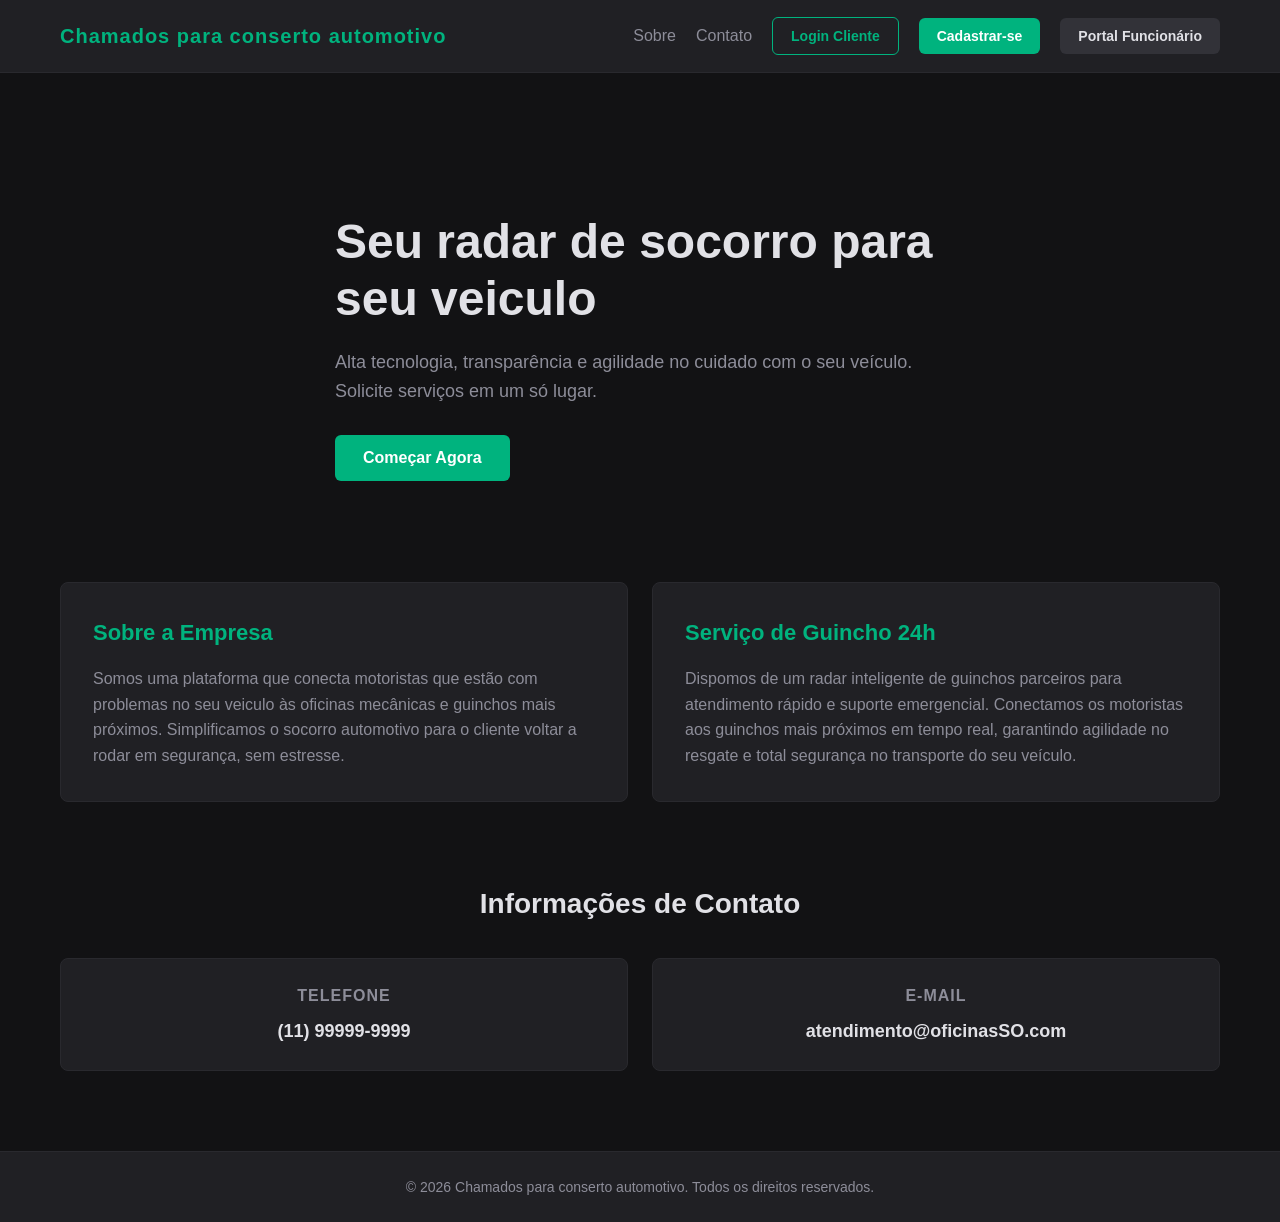
<file: index.html>
<!DOCTYPE html>
<html lang="pt-br">

<head>
    <meta charset="UTF-8">
    <meta name="viewport" content="width=device-width, initial-scale=1.0">
    <title>Chamados para conserto automotivo!</title>
    <link rel="stylesheet" href="assets/css/index.css">
</head>

<body>

    <header class="navbar">
        <div class="container nav-container">
            <div class="logo"><span>Chamados para conserto automotivo</span></div>
            <nav class="nav-links">
                <a href="#sobre">Sobre</a>
                <a href="#contato">Contato</a>
                <button onclick="redirecionar('login-cliente')" class="btn btn-outline">Login Cliente</button>
                <button onclick="redirecionar('cadastro-cliente')" class="btn btn-primary">Cadastrar-se</button>
                <button onclick="redirecionar('login-funcionario')" class="btn btn-accent">Portal Funcionário</button>
            </nav>
        </div>
    </header>

    <section class="hero">
        <div class="hero-overlay"></div>
        <div class="container hero-content">
            <h1>Seu radar de socorro para seu veiculo</h1>
            <p>Alta tecnologia, transparência e agilidade no cuidado com o seu veículo. Solicite serviços em um só lugar.</p>
            <div class="hero-actions">
                <button onclick="redirecionar('cadastro-cliente')" class="btn btn-lg btn-primary">Começar Agora</button>
            </div>
        </div>
    </section>

    <main class="container">
        <section id="sobre" class="features-grid">
            <div class="feature-card">
                <h2>Sobre a Empresa</h2>
                <p>Somos uma plataforma que conecta motoristas que estão com problemas no seu veiculo às oficinas mecânicas
                 e guinchos mais próximos. Simplificamos o socorro automotivo para o cliente
                  voltar a rodar em segurança, sem estresse.</p>
            </div>
            <div class="feature-card">
                <h2>Serviço de Guincho 24h</h2>
                <p>Dispomos de um radar inteligente de guinchos parceiros para atendimento rápido e suporte emergencial.
                 Conectamos os motoristas aos guinchos mais próximos em tempo real, garantindo agilidade no resgate e total
                 segurança no transporte do seu veículo.</p>
            </div>
        </section>

        <section id="contato" class="contact-section">
            <h2>Informações de Contato</h2>
            <div class="contact-grid">
                <div class="contact-item">
                    <h3>Telefone</h3>
                    <p>(11) 99999-9999</p>
                </div>
                <div class="contact-item">
                    <h3>E-mail</h3>
                    <p>atendimento@oficinasSO.com</p>
                </div>
                
            </div>
        </section>
    </main>

    <footer class="footer">
        <p>&copy; 2026 Chamados para conserto automotivo. Todos os direitos reservados.</p>
    </footer>

    <script src="assets/js/index.js"></script>
</body>

</html>
</file>
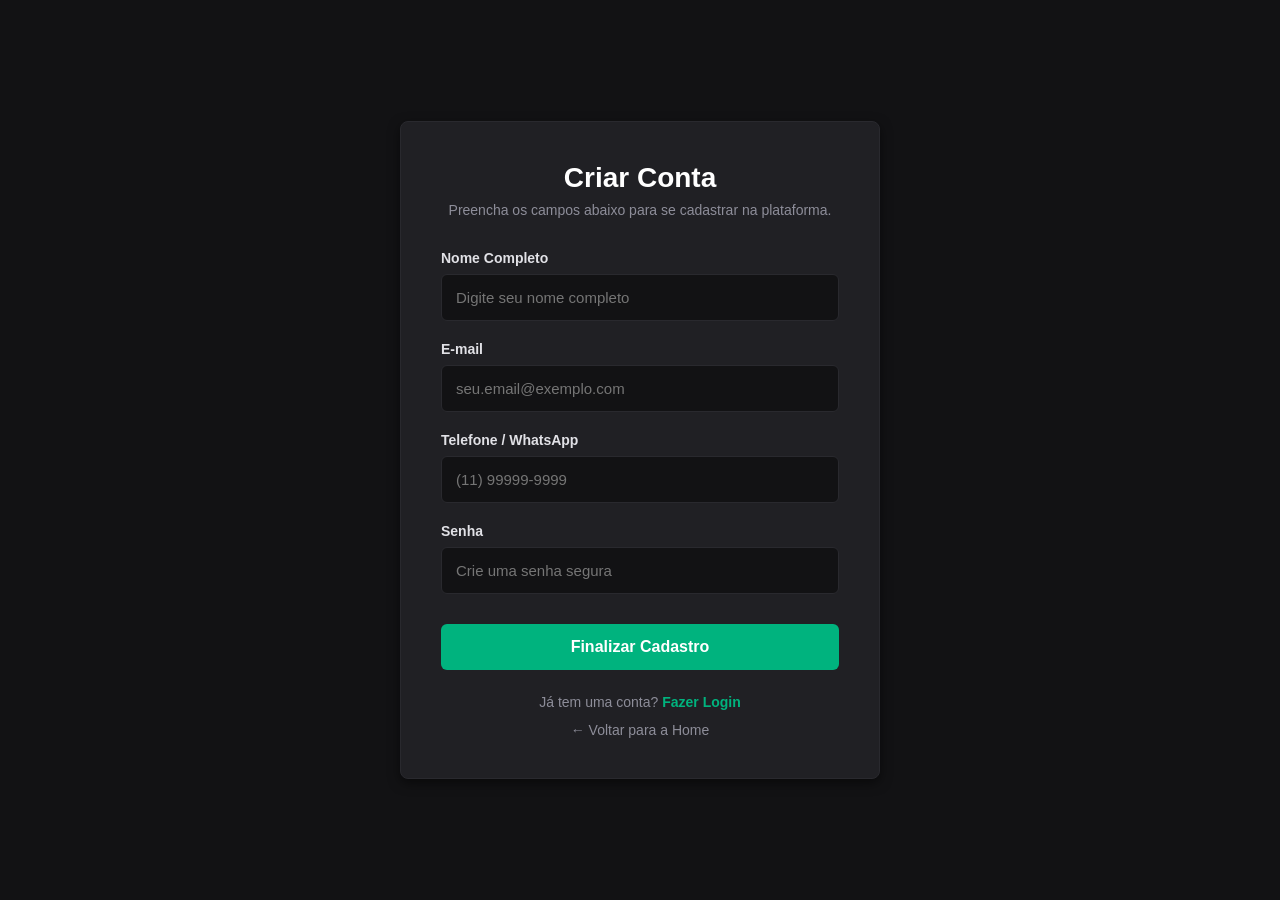
<file: assets/pages/cadastro-cliente.html>
<!DOCTYPE html>
<html lang="pt-br">

<head>
    <meta charset="UTF-8">
    <meta name="viewport" content="width=device-width, initial-scale=1.0">
    <title>Cadastro de Cliente - Oficina</title>
    <link rel="stylesheet" href="../css/cadastro-cliente.css">
</head>

<body>

    <div class="auth-container">
        <div class="auth-card">
            <div class="auth-header">
                <h2>Criar Conta</h2>
                <p>Preencha os campos abaixo para se cadastrar na plataforma.</p>
            </div>

            <form id="formCadastroCliente" class="auth-form">
                <div class="form-group">
                    <label for="nome">Nome Completo</label>
                    <input type="text" id="nome" required placeholder="Digite seu nome completo">
                </div>

                <div class="form-group">
                    <label for="email">E-mail</label>
                    <input type="email" id="email" required placeholder="seu.email@exemplo.com">
                </div>

                <div class="form-group">
                    <label for="telefone">Telefone / WhatsApp</label>
                    <input type="tel" id="telefone" required placeholder="(11) 99999-9999">
                </div>

                <div class="form-group">
                    <label for="senha">Senha</label>
                    <input type="password" id="senha" required placeholder="Crie uma senha segura">
                </div>

                <button type="submit" class="btn btn-primary btn-block">Finalizar Cadastro</button>
            </form>

            <div class="auth-footer">
                <p>Já tem uma conta? <a href="login-cliente.html">Fazer Login</a></p>
                <p><a href="../../index.html" class="back-link">← Voltar para a Home</a></p>
            </div>
        </div>
    </div>

    <script src="../js/cadastro-cliente.js"></script>
</body>

</html>
</file>
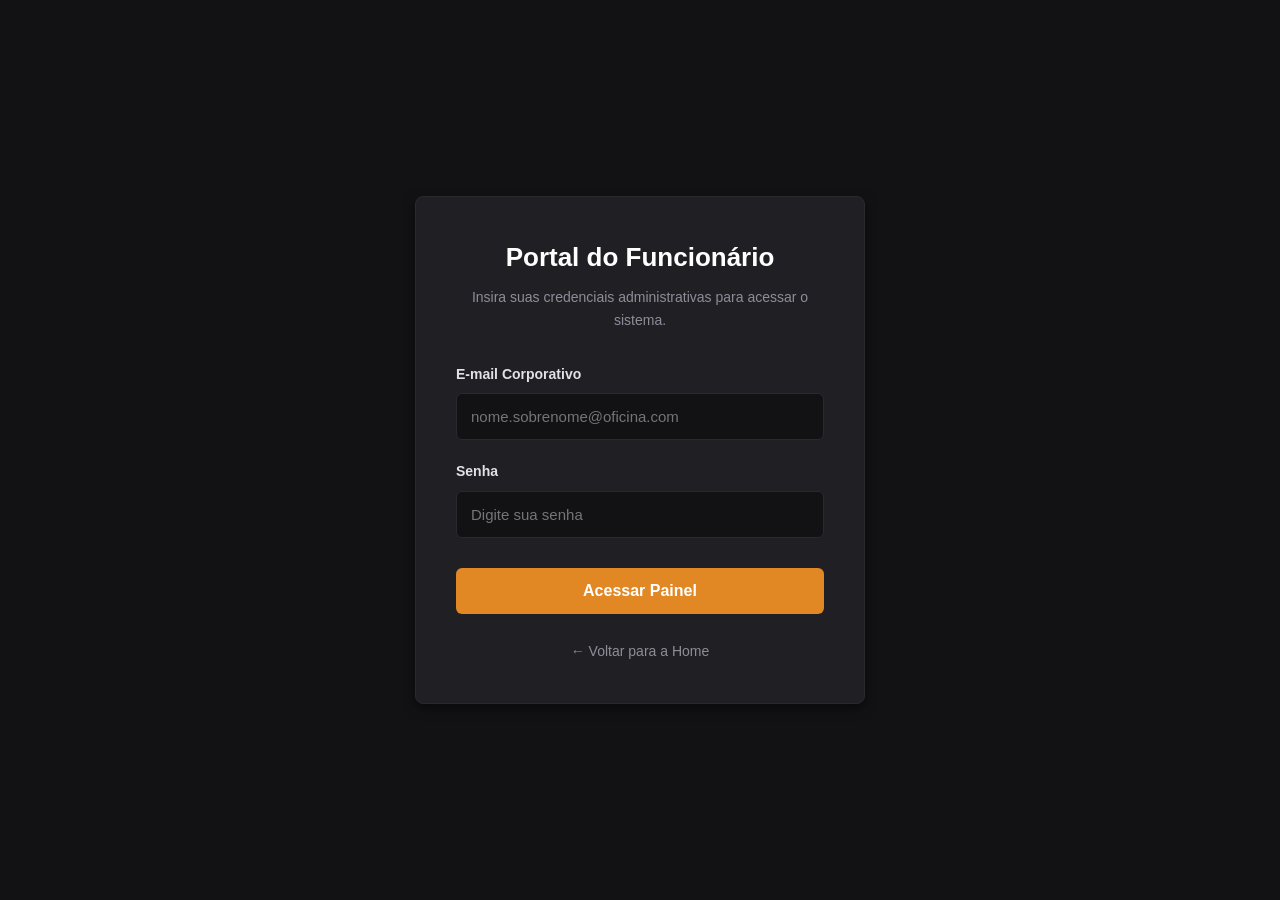
<file: assets/pages/cadastro-funcionario.html>
<!DOCTYPE html>
<html lang="pt-br">

<head>
    <meta charset="UTF-8">
    <meta name="viewport" content="width=device-width, initial-scale=1.0">
    <title>Cadastrar Colaborador - Administração</title>
    <link rel="stylesheet" href="../css/cadastro-funcionario.css">
</head>

<body>

    <div class="auth-container">
        <div class="auth-card">
            <div class="auth-header">
                <h2>Cadastrar Funcionário</h2>
                <p>Adicione um novo membro à equipe da oficina.</p>
            </div>

            <form id="formCadastroFuncionario" class="auth-form">
                <div class="form-group">
                    <label for="nome">Nome Completo</label>
                    <input type="text" id="nome" required placeholder="Digite o nome completo">
                </div>

                <div class="form-group">
                    <label for="email">E-mail Corporativo</label>
                    <input type="email" id="email" required placeholder="exemplo@oficina.com">
                </div>

                <div class="form-group">
                    <label for="cargo">Cargo / Função</label>
                    <select id="cargo" required>
                        <option value="" disabled selected>Selecione uma função</option>
                        <option value="Mecânico">Mecânico</option>
                        <option value="Atendente">Atendente</option>
                        <option value="Administrador">Administrador / Gerente</option>
                    </select>
                </div>

                <div class="form-group">
                    <label for="senha">Senha Inicial</label>
                    <input type="password" id="senha" required placeholder="Crie uma senha temporária">
                </div>

                <button type="submit" class="btn-block">Registrar Funcionário</button>
            </form>

            <div class="auth-footer">
                <p><a href="dashboard-funcionario.html" class="back-link">← Voltar para o Painel</a></p>
            </div>
        </div>
    </div>

    <script src="../js/cadastro-funcionario.js"></script>
</body>

</html>
</file>
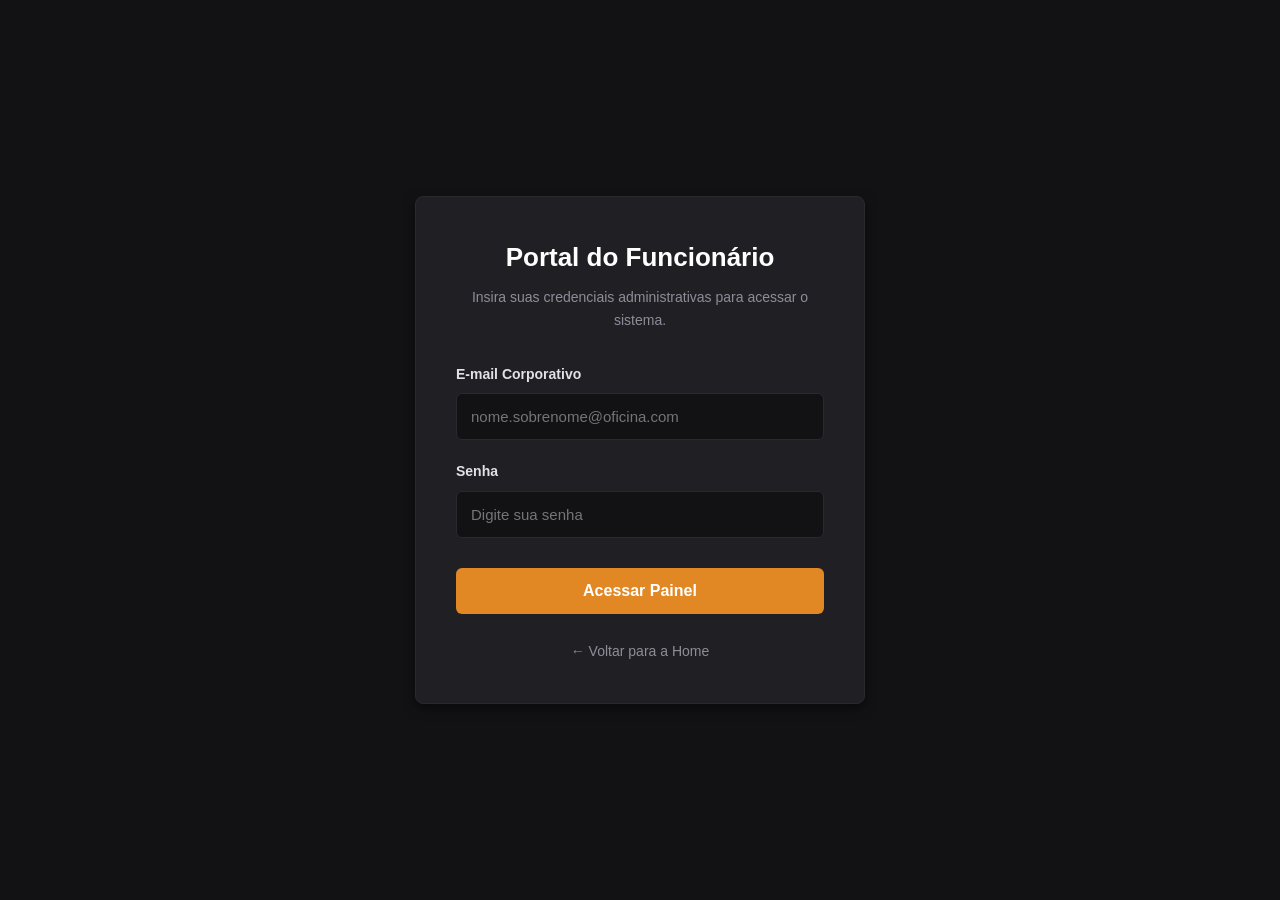
<file: assets/pages/dashboard-funcionario.html>
<!DOCTYPE html>
<html lang="pt-br">

<head>
    <meta charset="UTF-8">
    <meta name="viewport" content="width=device-width, initial-scale=1.0">
    <title>Painel Administrativo - Oficina</title>
    <link rel="stylesheet" href="../css/dashboard-funcionario.css">
</head>

<body>

    <nav class="navbar-admin">
        <div class="nav-container">
            <span class="logo">Mecânica<span class="badge-admin">CORP</span></span>
            <div class="nav-user">
                <a href="funcionarios.html" class="nav-link admin-only" style="display:none;">Gerenciar Equipe</a>
                <div class="user-info">
                    <span id="nomeFuncionario">Carregando...</span>
                    <small id="cargoFuncionario">Acessando...</small>
                </div>
                <button id="btnSairAdmin" class="btn-sair">Sair do Sistema</button>
            </div>
        </div>
    </nav>

    <main class="main-container">
        <div class="page-header">
            <div>
                <h2>Gerenciamento de Ordens de Serviço</h2>
                <p>Monitore e atualize as ordens de manutenção da oficina em tempo real.</p>
            </div>
            <button id="btnCadastrarFuncionario" class="btn-primary-admin admin-only" style="display: none;"
                onclick="window.location.href='cadastro-funcionario.html'">
                + Cadastrar Funcionário
            </button>
        </div>

        <section class="dashboard-content">
            <div class="table-card">
                <h3>Serviços Ativos</h3>
                <div class="responsive-table">
                    <table>
                        <thead>
                            <tr>
                                <th>Ordem de Serviço</th>
                                <th>Cliente</th>
                                <th>Veículo</th>
                                <th>Placa</th>
                                <th>Funcionário</th>
                                <th>Status</th>
                                <th>Ações</th>
                            </tr>
                        </thead>
                        <tbody id="tabelaOrdensServico">
                            <tr>
                                <td colspan="7" class="table-loading">Buscando dados no servidor...</td>
                            </tr>
                        </tbody>
                    </table>
                </div>
            </div>
        </section>
    </main>

    <div id="modalFuncionario" class="modal">
    <div class="modal-content">

        <h3>Atribuir Funcionário</h3>

        <select id="selectFuncionario">
            <option>Carregando...</option>
        </select>

        <div class="modal-buttons">
            <button id="btnSalvarFuncionario" class="btn-primary-admin">
                Salvar
            </button>

            <button id="btnCancelarFuncionario" class="btn-action">
                Cancelar
            </button>
        </div>

    </div>
</div>

    <script src="../js/dashboard-funcionario.js"></script>
</body>

</html>
</file>
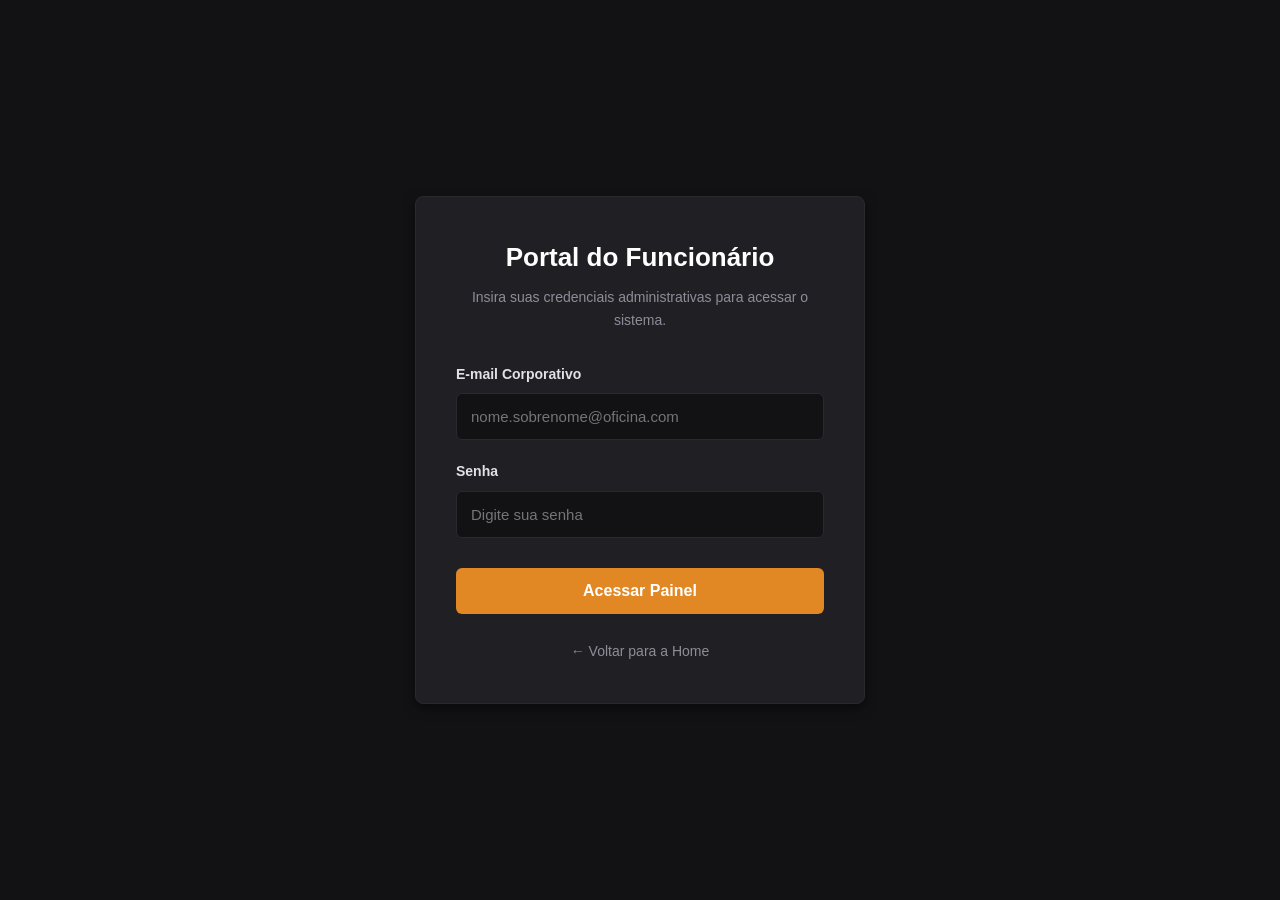
<file: assets/pages/funcionarios.html>
<!DOCTYPE html>
<html lang="pt-br">

<head>
    <meta charset="UTF-8">
    <meta name="viewport" content="width=device-width, initial-scale=1.0">
    <title>Gerenciar Equipe - Oficina</title>
    <link rel="stylesheet" href="../css/funcionarios.css">
</head>

<body>

    <nav class="navbar">
        <div class="nav-container">
            <span class="logo">Mecânica<span>PRO</span></span>
            <div class="nav-user">
                <a href="dashboard-funcionario.html" class="nav-link">← Ordens de Serviço</a>
                <span id="nomeFuncionario">Carregando...</span>
                <button id="btnSairAdmin" class="btn-sair">Sair</button>
            </div>
        </div>
    </nav>

    <main class="main-container">
        <div class="page-header">
            <div>
                <h2>Gerenciar Equipe</h2>
                <p>Visualize, edite ou remova os colaboradores da oficina.</p>
            </div>
            <button class="btn-primary" onclick="window.location.href='cadastro-funcionario.html'">
                + Cadastrar Funcionário
            </button>
        </div>

        <div id="gridFuncionarios" class="grid-funcionarios">
            <div class="loading">Buscando funcionários no sistema...</div>
        </div>
    </main>

    <div id="modalFuncionario" class="modal-overlay">
        <div class="modal-card">
            <div class="modal-header">
                <h3>Editar Funcionário</h3>
                <button id="btnFecharModal" class="btn-close">&times;</button>
            </div>
            <form id="formEditarFuncionario" class="modal-form">
                <div class="form-group">
                    <label for="nome">Nome Completo</label>
                    <input type="text" id="nome" required>
                </div>
                <div class="form-group">
                    <label for="email">E-mail Corporativo</label>
                    <input type="email" id="email" required>
                </div>
                <div class="form-group">
                    <label for="cargo">Cargo / Função</label>
                    <select id="cargo" required>
                        <option value="Mecânico">Mecânico</option>
                        <option value="Atendente">Atendente</option>
                        <option value="Administrador">Administrador / Gerente</option>
                    </select>
                </div>
                <button type="submit" class="btn-block">Salvar Alterações</button>
            </form>
        </div>
    </div>

    <script src="../js/funcionarios.js"></script>
</body>

</html>
</file>
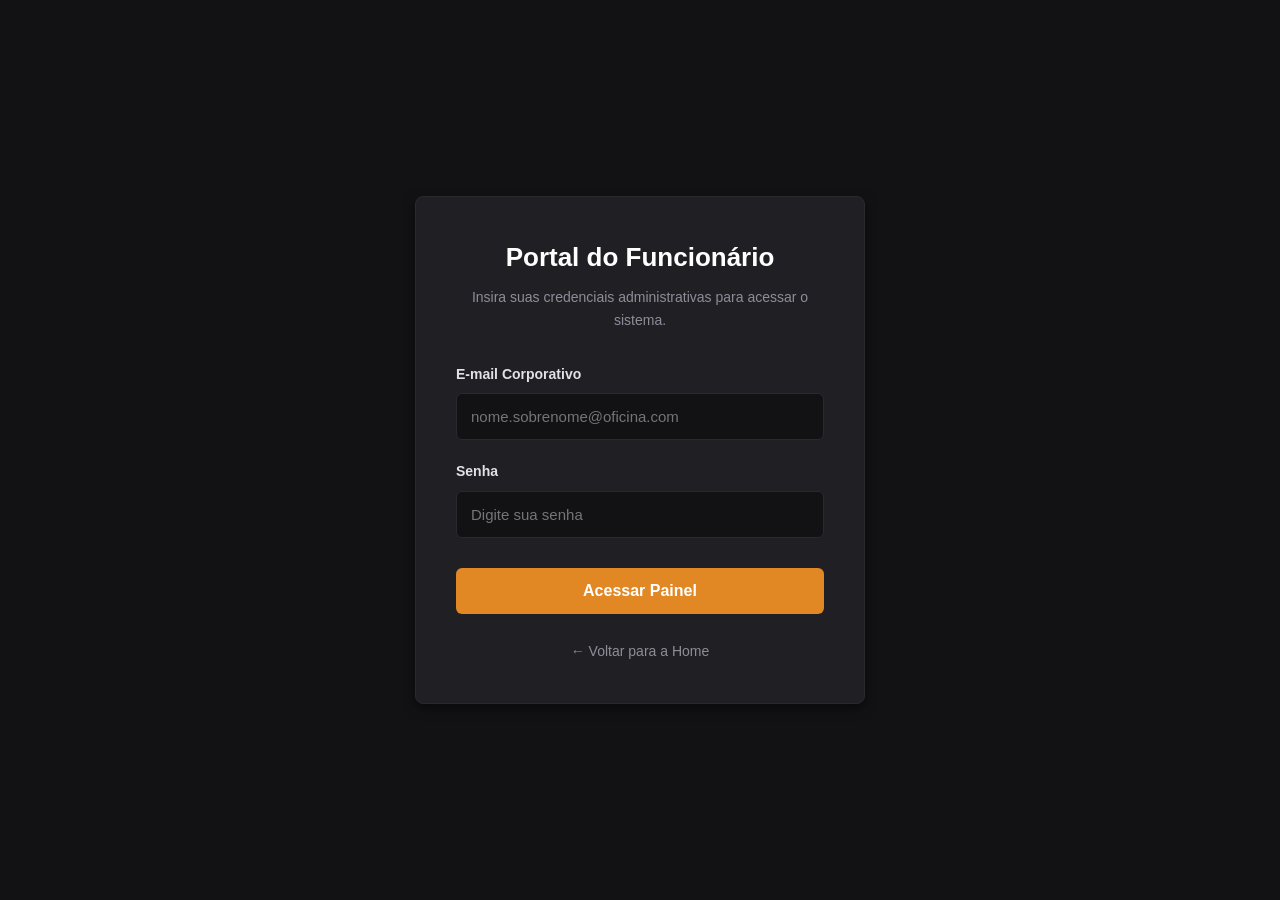
<file: assets/pages/login-funcionario.html>
<!DOCTYPE html>
<html lang="pt-br">

<head>
    <meta charset="UTF-8">
    <meta name="viewport" content="width=device-width, initial-scale=1.0">
    <title>Portal do Funcionário - Oficina</title>
    <link rel="stylesheet" href="../css/login-funcionario.css">
</head>

<body>

    <div class="auth-container">
        <div class="auth-card">
            <div class="auth-header">
                <h2>Portal do Funcionário</h2>
                <p>Insira suas credenciais administrativas para acessar o sistema.</p>
            </div>

            <form id="formLoginFuncionario" class="auth-form">
                <div class="form-group">
                    <label for="email">E-mail Corporativo</label>
                    <input type="email" id="email" required placeholder="nome.sobrenome@oficina.com">
                </div>

                <div class="form-group">
                    <label for="senha">Senha</label>
                    <input type="password" id="senha" required placeholder="Digite sua senha">
                </div>

                <button type="submit" class="btn-block">Acessar Painel</button>
            </form>

            <div class="auth-footer">
                <p><a href="../../index.html" class="back-link">← Voltar para a Home</a></p>
            </div>
        </div>
    </div>

    <script src="../js/login-funcionario.js"></script>
</body>

</html>
</file>
<file: assets/css/index.css>
:root {
    --bg-main: #121214;
    --bg-surface: #202024;
    --primary: #00b37e;
    --primary-hover: #00875f;
    --accent: #e1e1e6;
    --text-main: #e1e1e6;
    --text-muted: #8d8d99;
}

* {
    margin: 0;
    padding: 0;
    box-sizing: border-box;
}

body {
    background-color: var(--bg-main);
    color: var(--text-main);
    font-family: 'Segoe UI', Tahoma, Geneva, Verdana, sans-serif;
    line-height: 1.6;
}

.container {
    max-width: 1200px;
    margin: 0 auto;
    padding: 0 20px;
}

.navbar {
    background-color: var(--bg-surface);
    border-bottom: 1px solid #29292e;
    position: fixed;
    width: 100%;
    top: 0;
    z-index: 1000;
}

.nav-container {
    height: 72px;
    display: flex;
    justify-content: space-between;
    align-items: center;
}

.logo {
    font-weight: 800;
    font-size: 20px;
    letter-spacing: 1px;
}

.logo span {
    color: var(--primary);
}

.nav-links {
    display: flex;
    align-items: center;
    gap: 20px;
}

.nav-links a {
    color: var(--text-muted);
    text-decoration: none;
    font-weight: 500;
    transition: color 0.2s;
}

.nav-links a:hover {
    color: var(--text-main);
}

.btn {
    border: none;
    padding: 10px 18px;
    font-size: 14px;
    font-weight: 600;
    border-radius: 6px;
    cursor: pointer;
    transition: background-color 0.2s, transform 0.1s;
}

.btn:active {
    transform: scale(0.98);
}

.btn-primary {
    background-color: var(--primary);
    color: #fff;
}

.btn-primary:hover {
    background-color: var(--primary-hover);
}

.btn-outline {
    background-color: transparent;
    border: 1px solid var(--primary);
    color: var(--primary);
}

.btn-outline:hover {
    background-color: rgba(0, 179, 126, 0.1);
}

.btn-accent {
    background-color: #323238;
    color: var(--accent);
}

.btn-accent:hover {
    background-color: #41414a;
}

.btn-lg {
    padding: 14px 28px;
    font-size: 16px;
}

.hero {
    position: relative;
    background: url('https://images.unsplash.com/photo-1616788494707-ec28f08d05a1?q=80&w=1920') no-repeat center center/cover;
    height: 550px;
    display: flex;
    align-items: center;
    margin-top: 72px;
}

.hero-overlay {
    position: absolute;
    top: 0;
    left: 0;
    width: 100%;
    height: 100%;
    background: linear-gradient(rgba(18, 18, 20, 0.8), var(--bg-main));
}

.hero-content {
    position: relative;
    z-index: 10;
    max-width: 650px;
}

.hero-content h1 {
    font-size: 48px;
    font-weight: 800;
    line-height: 1.2;
    margin-bottom: 20px;
}

.hero-content p {
    font-size: 18px;
    color: var(--text-muted);
    margin-bottom: 30px;
}

.features-grid {
    display: grid;
    grid-template-columns: 1fr 1fr;
    gap: 24px;
    margin-top: -40px;
    position: relative;
    z-index: 20;
}

.feature-card {
    background-color: var(--bg-surface);
    border: 1px solid #29292e;
    border-radius: 8px;
    padding: 32px;
}

.feature-card h2 {
    font-size: 22px;
    margin-bottom: 16px;
    color: var(--primary);
}

.feature-card p {
    color: var(--text-muted);
}

.contact-section {
    margin: 80px 0;
}

.contact-section h2 {
    font-size: 28px;
    margin-bottom: 32px;
    text-align: center;
}

.contact-grid {
    display: grid;
    grid-template-columns: repeat(2, 1fr);
    gap: 24px;
}

.contact-item {
    background-color: var(--bg-surface);
    border: 1px solid #29292e;
    border-radius: 8px;
    padding: 24px;
    text-align: center;
}

.contact-item h3 {
    font-size: 16px;
    color: var(--text-muted);
    margin-bottom: 8px;
    text-transform: uppercase;
    letter-spacing: 1px;
}

.contact-item p {
    font-size: 18px;
    font-weight: 600;
}

.footer {
    background-color: var(--bg-surface);
    border-top: 1px solid #29292e;
    padding: 24px 0;
    text-align: center;
    color: var(--text-muted);
    font-size: 14px;
}
.menu-toggle {
    display: none;
    background: transparent;
    border: none;
    color: #fff;
    font-size: 28px;
    cursor: pointer;
}

@media (max-width: 768px) {
    .menu-toggle {
        display: block;
    }

    .nav-links {
        display: none;
        position: absolute;
        top: 72px;
        left: 0;
        width: 100%;
        background-color: var(--bg-surface);
        flex-direction: column;
        align-items: stretch;
        padding: 20px;
        gap: 12px;
        border-bottom: 1px solid #29292e;
    }

    .nav-links.active {
        display: flex;
    }

    .nav-links a {
        padding: 8px 0;
    }

    .container {
        padding: 0 16px;
    }

    .hero {
        height: auto;
        min-height: 500px;
        padding: 100px 0 60px;
    }

    .hero-content {
        max-width: 100%;
    }

    .hero-content h1 {
        font-size: 32px;
        line-height: 1.3;
    }

    .hero-content p {
        font-size: 15px;
    }

    .features-grid {
        grid-template-columns: 1fr;
        margin-top: 24px;
    }

    .contact-grid {
        grid-template-columns: 1fr;
    }

    .feature-card {
        padding: 24px;
    }
}
</file>
<file: assets/css/cadastro-cliente.css>
* {
    margin: 0;
    padding: 0;
    box-sizing: border-box;
}

body {
    background-color: #121214;
    overflow-x: hidden; 
}
.auth-container {
    min-height: 100vh;
    display: flex;
    justify-content: center;
    align-items: center;
    padding: 20px;
    background-color: #121214;
}

.auth-card {
    background-color: #202024;
    border: 1px solid #29292e;
    border-radius: 8px;
    width: 100%;
    max-width: 450px;
    padding: 40px;
    box-shadow: 0 4px 12px rgba(0, 0, 0, 0.5);
}

.auth-header {
    text-align: center;
    margin-bottom: 32px;
}

.auth-header h2 {
    font-size: 28px;
    font-weight: 700;
    color: #ffffff;
    margin-bottom: 8px;
    font-family: sans-serif;
}

.auth-header p {
    color: #8d8d99;
    font-size: 14px;
    font-family: sans-serif;
}

.auth-form {
    display: flex;
    flex-direction: column;
    gap: 20px;
}

.form-group {
    display: flex;
    flex-direction: column;
    gap: 8px;
}

.form-group label {
    font-size: 14px;
    font-weight: 600;
    color: #e1e1e6;
    font-family: sans-serif;
}

.form-group input {
    background-color: #121214;
    border: 1px solid #29292e;
    border-radius: 6px;
    padding: 14px;
    color: #ffffff;
    font-size: 15px;
    outline: none;
    transition: border-color 0.2s;
}

.form-group input:focus {
    border-color: #00b37e;
}

.btn-block {
    width: 100%;
    padding: 14px;
    font-size: 16px;
    margin-top: 10px;
    background-color: #00b37e;
    color: #ffffff;
    border: none;
    border-radius: 6px;
    font-weight: bold;
    cursor: pointer;
    transition: background-color 0.2s;
}

.btn-block:hover {
    background-color: #00875f;
}

.auth-footer {
    text-align: center;
    margin-top: 24px;
    display: flex;
    flex-direction: column;
    gap: 12px;
    font-size: 14px;
    font-family: sans-serif;
}

.auth-footer p {
    color: #8d8d99;
}

.auth-footer a {
    color: #00b37e;
    text-decoration: none;
    font-weight: 600;
}

.auth-footer a:hover {
    color: #00875f;
}

.auth-footer .back-link {
    color: #8d8d99;
    font-weight: 400;
}

.auth-footer .back-link:hover {
    color: #e1e1e6;
}
@media (max-width: 480px) {
    .auth-container {
        padding: 16px;
    }

    .auth-card {
        padding: 24px;
        border-radius: 6px;
    }

    .auth-header h2 {
        font-size: 22px;
    }

    .auth-header p {
        font-size: 13px;
    }

    .form-group input {
        padding: 12px;
        font-size: 14px;
    }
}

@media (min-width: 768px) {
    .auth-card {
        max-width: 480px;
    }
}
</file>
<file: assets/css/cadastro-funcionario.css>
* {
    margin: 0;
    padding: 0;
    box-sizing: border-box;
}

body {
    background-color: #121214;
    color: #e1e1e6;
    font-family: 'Segoe UI', Tahoma, Geneva, Verdana, sans-serif;
    overflow-x: hidden;
}

.auth-container {
    min-height: 100vh;
    display: flex;
    justify-content: center;
    align-items: center;
    padding: 40px 20px;
}

.auth-card {
    background-color: #202024;
    border: 1px solid #29292e;
    border-radius: 8px;
    width: 100%;
    max-width: 480px;
    padding: 40px;
    box-shadow: 0 4px 12px rgba(0, 0, 0, 0.5);
}

.auth-header {
    text-align: center;
    margin-bottom: 32px;
}

.auth-header h2 {
    font-size: 26px;
    font-weight: 700;
    color: #ffffff;
    margin-bottom: 8px;
}

.auth-header p {
    color: #8d8d99;
    font-size: 14px;
}

.auth-form {
    display: flex;
    flex-direction: column;
    gap: 20px;
}

.form-group {
    display: flex;
    flex-direction: column;
    gap: 8px;
}

.form-group label {
    font-size: 14px;
    font-weight: 600;
    color: #e1e1e6;
}

.form-group input, .form-group select {
    background-color: #121214;
    border: 1px solid #29292e;
    border-radius: 6px;
    padding: 14px;
    color: #ffffff;
    font-size: 15px;
    outline: none;
    transition: border-color 0.2s;
    width: 100%;
}

.form-group select {
    cursor: pointer;
    appearance: none; /* Remove seta padrão do navegador em alguns sistemas */
    background-image: url("data:image/svg+xml;charset=UTF-8,%3Csvg xmlns='http://www.w3.org/2000/svg' viewBox='0 0 24 24' fill='none' stroke='%238d8d99' stroke-width='2' stroke-linecap='round' stroke-linejoin='round'%3E%3Cpolyline points='6 9 12 15 18 9'%3E%3C/polyline%3E%3C/svg%3E");
    background-repeat: no-repeat;
    background-position: right 14px center;
    background-size: 16px;
}

.form-group input:focus, .form-group select:focus {
    border-color: #e18824;
}

.btn-block {
    width: 100%;
    padding: 14px;
    font-size: 16px;
    margin-top: 10px;
    background-color: #e18824;
    color: #ffffff;
    border: none;
    border-radius: 6px;
    font-weight: bold;
    cursor: pointer;
    transition: background-color 0.2s;
}

.btn-block:hover {
    background-color: #c77218;
}

.auth-footer {
    text-align: center;
    margin-top: 24px;
}

.auth-footer .back-link {
    color: #8d8d99;
    text-decoration: none;
    font-size: 14px;
}

.auth-footer .back-link:hover {
    color: #e1e1e6;
}
@media (max-width: 480px) {
    .auth-card {
        padding: 24px;
    }

    .auth-header h2 {
        font-size: 22px;
    }

    .form-group input, .form-group select {
        padding: 12px;
    }
}
</file>
<file: assets/css/dashboard-funcionario.css>
* {
    margin: 0;
    padding: 0;
    box-sizing: border-box;
}

body {
    background-color: #121214;
    color: #e1e1e6;
    font-family: 'Segoe UI', Tahoma, Geneva, Verdana, sans-serif;
}

.navbar-admin {
    background-color: #202024;
    border-bottom: 1px solid #29292e;
    padding: 14px 24px;
}

.nav-container {
    max-width: 1400px;
    margin: 0 auto;
    display: flex;
    justify-content: space-between;
    align-items: center;
}

.logo {
    font-size: 20px;
    font-weight: 800;
    color: #ffffff;
}

.badge-admin {
    color: #e18824;
    margin-left: 4px;
    font-size: 14px;
    border: 1px solid #e18824;
    padding: 2px 6px;
    border-radius: 4px;
}

.nav-user {
    display: flex;
    align-items: center;
    gap: 20px;
}

.nav-link {
    color: #8d8d99;
    text-decoration: none;
    font-weight: 600;
    font-size: 14px;
    transition: color 0.2s;
}

.nav-link:hover {
    color: #e18824;
}

.user-info {
    display: flex;
    flex-direction: column;
    text-align: right;
}

.user-info span {
    font-weight: 600;
    color: #ffffff;
}

.user-info small {
    color: #8d8d99;
    font-size: 12px;
}

.btn-sair {
    background: transparent;
    border: 1px solid #f75a68;
    color: #f75a68;
    padding: 8px 16px;
    border-radius: 6px;
    cursor: pointer;
    font-weight: 600;
    transition: all 0.2s;
}

.btn-sair:hover {
    background-color: #f75a68;
    color: #ffffff;
}

.main-container {
    max-width: 1400px;
    margin: 40px auto;
    padding: 0 24px;
}

.page-header h2 {
    font-size: 26px;
    color: #ffffff;
    margin-bottom: 6px;
}

.page-header p {
    color: #8d8d99;
    font-size: 14px;
}

.dashboard-content {
    margin-top: 32px;
}

.table-card {
    background-color: #202024;
    border: 1px solid #29292e;
    border-radius: 8px;
    padding: 24px;
    box-shadow: 0 4px 10px rgba(0,0,0,0.3);
}

.table-card h3 {
    font-size: 18px;
    margin-bottom: 20px;
    color: #ffffff;
}

.responsive-table {
    width: 100%;
    overflow-x: auto;
}

table {
    width: 100%;
    border-collapse: collapse;
    text-align: left;
}

th {
    background-color: #121214;
    color: #8d8d99;
    padding: 14px 16px;
    font-size: 14px;
    font-weight: 600;
    text-transform: uppercase;
    letter-spacing: 0.5px;
}

td {
    padding: 16px;
    border-bottom: 1px solid #29292e;
    color: #c4c4cc;
    font-size: 15px;
}

tr:hover td {
    background-color: #29292e;
}

.table-loading {
    text-align: center;
    color: #8d8d99;
    padding: 40px 0;
    font-style: italic;
}

.status {
    display: inline-block;
    padding: 4px 8px;
    border-radius: 4px;
    font-size: 12px;
    font-weight: 700;
    text-transform: uppercase;
}

.status.analise { background-color: rgba(225, 136, 36, 0.15); color: #e18824; }
.status.reparo { background-color: rgba(0, 179, 126, 0.15); color: #00b37e; }
.status.finalizado { background-color: rgba(72, 143, 243, 0.15); color: #488ff3; }

.btn-action {
    background-color: #121214;
    border: 1px solid #29292e;
    color: #e1e1e6;
    padding: 6px 12px;
    border-radius: 4px;
    cursor: pointer;
    font-size: 13px;
    transition: all 0.2s;
}

.btn-action:hover {
    border-color: #e18824;
    color: #e18824;
}

.btn-action.btn-delete {
    border-color: #f75a68;
    color: #f75a68;
}

.btn-action.btn-delete:hover {
    background-color: #f75a68;
    color: #ffffff;
}

.btn-primary-admin {
    background-color: #e18824;
    color: #ffffff;
    border: none;
    padding: 12px 20px;
    border-radius: 6px;
    font-weight: bold;
    cursor: pointer;
    transition: background 0.2s;
}
.btn-primary-admin:hover {
    background-color: #c77218;
}

.modal{
    display:none;
    position:fixed;
    left:0;
    top:0;
    width:100%;
    height:100%;
    background:rgba(0,0,0,.7);
    justify-content:center;
    align-items:center;
    z-index:1000;
}

.modal-content{

    background:#202024;

    width:400px;

    padding:25px;

    border-radius:10px;

    border:1px solid #29292e;

}

.modal-content h3{

    margin-bottom:20px;

}

.modal-content select{

    width:100%;

    padding:12px;

    background:#121214;

    color:white;

    border:1px solid #444;

    border-radius:5px;

}

.modal-buttons{

    display:flex;

    justify-content:flex-end;

    gap:10px;

    margin-top:20px;

}
@media (max-width: 768px) {
    .nav-container {
        flex-direction: column;
        gap: 12px;
        align-items: flex-start;
    }

    .main-container {
        padding: 0 16px;
        margin: 24px auto;
    }

    .modal-content {
        width: 90%;
    }

    table thead {
        display: none;
    }

    table, tbody, tr, td {
        display: block;
        width: 100%;
    }

    tr {
        margin-bottom: 16px;
        border: 1px solid #29292e;
        border-radius: 8px;
        padding: 12px;
    }

    td {
        border-bottom: none;
        padding: 8px 0;
        display: flex;
        justify-content: space-between;
    }
}
</file>
<file: assets/css/funcionarios.css>
* {
    margin: 0;
    padding: 0;
    box-sizing: border-box;
}

body {
    background-color: #121214;
    color: #e1e1e6;
    font-family: 'Segoe UI', Tahoma, Geneva, Verdana, sans-serif;
}

/* Navbar */
.navbar {
    background-color: #202024;
    border-bottom: 1px solid #29292e;
    padding: 16px 24px;
}

.nav-container {
    max-width: 1200px;
    margin: 0 auto;
    display: flex;
    justify-content: space-between;
    align-items: center;
}

.logo {
    font-size: 20px;
    font-weight: 800;
    color: #ffffff;
}

.logo span {
    color: #00b37e;
}

.nav-user {
    display: flex;
    align-items: center;
    gap: 16px;
}

.btn-sair {
    background: transparent;
    border: 1px solid #f75a68;
    color: #f75a68;
    padding: 6px 12px;
    border-radius: 4px;
    cursor: pointer;
    font-weight: 600;
    transition: all 0.2s;
}

.btn-sair:hover {
    background-color: #f75a68;
    color: #ffffff;
}

/* Conteúdo principal */
.main-container {
    max-width: 1200px;
    margin: 40px auto;
    padding: 0 24px;
}

.page-header {
    display: flex;
    justify-content: space-between;
    align-items: center;
    margin-bottom: 32px;
}

.page-header h2 {
    font-size: 28px;
    color: #ffffff;
}

.page-header p {
    color: #8d8d99;
    font-size: 14px;
}

.btn-primary {
    background-color: #00b37e;
    color: #ffffff;
    border: none;
    padding: 12px 20px;
    border-radius: 6px;
    font-weight: bold;
    cursor: pointer;
    transition: background 0.2s;
}

.btn-primary:hover {
    background-color: #00875f;
}

/* Grid de cards de funcionário */
.grid-funcionarios {
    display: grid;
    grid-template-columns: repeat(auto-fill, minmax(280px, 1fr));
    gap: 24px;
}

.func-card {
    background-color: #202024;
    border: 1px solid #29292e;
    border-radius: 8px;
    padding: 24px;
    display: flex;
    flex-direction: column;
    gap: 12px;
    box-shadow: 0 4px 10px rgba(0,0,0,0.25);
    transition: border-color 0.2s, transform 0.15s, box-shadow 0.2s;
}

.func-card:hover {
    border-color: #3a3a42;
    transform: translateY(-3px);
    box-shadow: 0 8px 20px rgba(0,0,0,0.35);
}

.func-header {
    display: flex;
    align-items: center;
    gap: 12px;
    border-bottom: 1px solid #29292e;
    padding-bottom: 12px;
}

.func-avatar {
    width: 44px;
    height: 44px;
    border-radius: 50%;
    background-color: #00b37e;
    color: #ffffff;
    display: flex;
    align-items: center;
    justify-content: center;
    font-weight: 700;
    font-size: 16px;
    flex-shrink: 0;
}

.func-nome {
    font-size: 17px;
    font-weight: 700;
    color: #ffffff;
}

.func-cargo {
    font-size: 13px;
    color: #8d8d99;
}

.func-info {
    font-size: 14px;
    color: #c4c4cc;
}

.func-info span {
    font-weight: bold;
    color: #e1e1e6;
}

.badge-admin {
    display: inline-block;
    color: #e18824;
    margin-left: 6px;
    font-size: 12px;
    border: 1px solid #e18824;
    padding: 2px 6px;
    border-radius: 4px;
    font-weight: 700;
}

/* Chamados atribuídos ao funcionário (visível para todos) */
.func-chamados {
    font-size: 13px;
    color: #8d8d99;
}

/* ============================================
   AÇÕES DO CARD
   ============================================ */
.func-acoes {
    display: flex;
    flex-wrap: wrap;
    gap: 8px;
    margin-top: 8px;
    padding-top: 12px;
    border-top: 1px solid #29292e;
}

.btn-edit {
    background-color: transparent;
    border: 1px solid #488ff3;
    color: #488ff3;
    padding: 6px 14px;
    border-radius: 6px;
    font-size: 13px;
    font-weight: 600;
    cursor: pointer;
    transition: all 0.2s;
}
.btn-edit:hover {
    background-color: rgba(72, 143, 243, 0.12);
}

.btn-delete {
    background-color: transparent;
    border: 1px solid #f75a68;
    color: #f75a68;
    padding: 6px 14px;
    border-radius: 6px;
    font-size: 13px;
    font-weight: 600;
    cursor: pointer;
    transition: all 0.2s;
}
.btn-delete:hover {
    background-color: #f75a68;
    color: #ffffff;
}

.btn-delete:disabled {
    opacity: 0.4;
    cursor: not-allowed;
}
.btn-delete:disabled:hover {
    background-color: transparent;
    color: #f75a68;
}

/* Botão de atribuir chamado — exclusivo do admin */
.btn-assign {
    background-color: transparent;
    border: 1px solid #e18824;
    color: #e18824;
    padding: 6px 14px;
    border-radius: 6px;
    font-size: 13px;
    font-weight: 600;
    cursor: pointer;
    transition: all 0.2s;
}
.btn-assign:hover {
    background-color: rgba(225, 136, 36, 0.15);
}

/* ============================================
   CONTROLE DE VISIBILIDADE POR PERFIL
   Marque com esta classe qualquer botão/seção que só
   o admin deve ver (editar cargo, excluir, atribuir chamado).
   No JS, após carregar o usuário logado:

   document.querySelectorAll('.admin-only').forEach(el => {
       if (perfilUsuarioLogado !== 'admin') el.style.display = 'none';
   });
   ============================================ */
.admin-only {
}

/* Modal de atribuição de chamado (usado só pelo admin) */
.modal-overlay {
    position: fixed;
    top: 0;
    left: 0;
    width: 100vw;
    height: 100vh;
    background-color: rgba(0, 0, 0, 0.7);
    display: flex;
    justify-content: center;
    align-items: center;
    opacity: 0;
    pointer-events: none;
    transition: opacity 0.2s ease-in-out;
}

.modal-overlay.active {
    opacity: 1;
    pointer-events: auto;
}

.modal-card {
    background-color: #202024;
    border: 1px solid #29292e;
    border-radius: 8px;
    width: 100%;
    max-width: 450px;
    padding: 32px;
}

.modal-header {
    display: flex;
    justify-content: space-between;
    align-items: center;
    margin-bottom: 24px;
}

.btn-close {
    background: transparent;
    border: none;
    color: #8d8d99;
    font-size: 28px;
    cursor: pointer;
}

.modal-form {
    display: flex;
    flex-direction: column;
    gap: 16px;
}

.form-group {
    display: flex;
    flex-direction: column;
    gap: 6px;
}

.form-group label {
    font-size: 14px;
    font-weight: 600;
}

.form-group select {
    background-color: #121214;
    border: 1px solid #29292e;
    border-radius: 6px;
    padding: 12px;
    color: #ffffff;
    outline: none;
    cursor: pointer;
}

.form-group select:focus {
    border-color: #e18824;
}

.btn-block {
    background-color: #e18824;
    color: white;
    border: none;
    padding: 14px;
    border-radius: 6px;
    font-weight: bold;
    cursor: pointer;
    margin-top: 10px;
    transition: background-color 0.2s;
}

.btn-block:hover {
    background-color: #c77218;
}

@media (max-width: 768px) {
    .page-header {
        flex-direction: column;
        align-items: flex-start;
        gap: 16px;
    }

    .grid-funcionarios {
        grid-template-columns: 1fr;
    }

    .nav-container {
        flex-direction: column;
        gap: 8px;
    }

    .modal-card {
        max-width: 90%;
        padding: 20px;
    }

    .func-acoes {
        flex-direction: column;
    }

    .func-acoes button {
        width: 100%;
        text-align: center;
    }
}
</file>
<file: assets/css/login-funcionario.css>
* {
    margin: 0;
    padding: 0;
    box-sizing: border-box;
}

body {
    background-color: #121214;
    color: #e1e1e6;
    font-family: 'Segoe UI', Tahoma, Geneva, Verdana, sans-serif;
    line-height: 1.6;
}

.auth-container {
    min-height: 100vh;
    display: flex;
    justify-content: center;
    align-items: center;
    padding: 20px;
}

.auth-card {
    background-color: #202024;
    border: 1px solid #29292e;
    border-radius: 8px;
    width: 100%;
    max-width: 450px;
    padding: 40px;
    box-shadow: 0 4px 12px rgba(0, 0, 0, 0.5);
}

.auth-header {
    text-align: center;
    margin-bottom: 32px;
}

.auth-header h2 {
    font-size: 26px;
    font-weight: 700;
    color: #ffffff;
    margin-bottom: 8px;
}

.auth-header p {
    color: #8d8d99;
    font-size: 14px;
}

.auth-form {
    display: flex;
    flex-direction: column;
    gap: 20px;
}

.form-group {
    display: flex;
    flex-direction: column;
    gap: 8px;
}

.form-group label {
    font-size: 14px;
    font-weight: 600;
    color: #e1e1e6;
}

.form-group input {
    background-color: #121214;
    border: 1px solid #29292e;
    border-radius: 6px;
    padding: 14px;
    color: #ffffff;
    font-size: 15px;
    outline: none;
    transition: border-color 0.2s;
}

.form-group input:focus {
    border-color: #e18824; /* Laranja/Âmbar corporativo */
}

.btn-block {
    width: 100%;
    padding: 14px;
    font-size: 16px;
    margin-top: 10px;
    background-color: #e18824;
    color: #ffffff;
    border: none;
    border-radius: 6px;
    font-weight: bold;
    cursor: pointer;
    transition: background-color 0.2s;
}

.btn-block:hover {
    background-color: #c77218;
}

.auth-footer {
    text-align: center;
    margin-top: 24px;
}

.auth-footer .back-link {
    color: #8d8d99;
    text-decoration: none;
    font-size: 14px;
}

.auth-footer .back-link:hover {
    color: #e1e1e6;
}
@media (max-width: 480px) {
        .auth-card {
                padding: 24px;
                    }

                        .auth-header h2 {
                                font-size: 22px;
                                    }

                                        .form-group input, .form-group select {
                                                padding: 12px;
                                                    }
                                                    }
</file>
